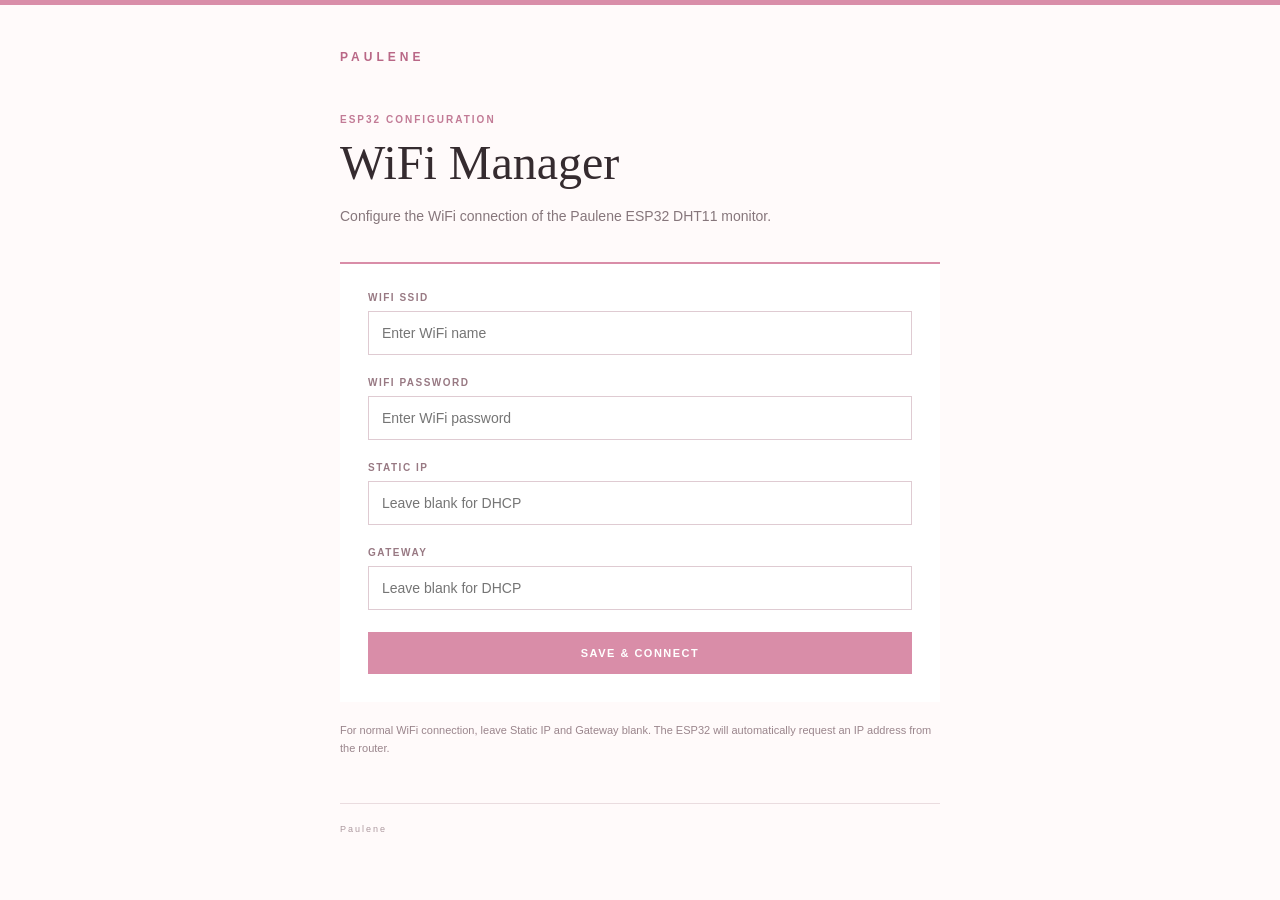
<file: wifimanager.html>
<!DOCTYPE html>
<html lang="en">
<head>
    <meta charset="UTF-8">
    <meta name="viewport" content="width=device-width, initial-scale=1.0">
    <title>Paulene WiFi Manager</title>

    <style>
        * {
            box-sizing: border-box;
        }

        body {
            margin: 0;
            min-height: 100vh;
            background: #fffafa;
            color: #3d3034;
            font-family: Arial, Helvetica, sans-serif;
        }

        .top-line {
            height: 5px;
            background: #d98da8;
        }

        .wrapper {
            width: min(600px, 90%);
            margin: 0 auto;
            padding: 45px 0;
        }

        .brand {
            font-size: 12px;
            font-weight: 700;
            letter-spacing: 4px;
            color: #b96786;
            margin-bottom: 50px;
        }

        .eyebrow {
            margin: 0 0 10px;
            font-size: 10px;
            font-weight: 700;
            letter-spacing: 2px;
            color: #c27b96;
        }

        h1 {
            margin: 0;
            font-family: Georgia, serif;
            font-size: 48px;
            font-weight: 400;
            color: #352b2f;
        }

        .subtitle {
            margin: 15px 0 35px;
            color: #86767b;
            font-size: 14px;
            line-height: 1.6;
        }

        form {
            background: #ffffff;
            border-top: 2px solid #d98da8;
            padding: 28px;
        }

        label {
            display: block;
            margin-bottom: 8px;
            font-size: 10px;
            font-weight: 700;
            letter-spacing: 1.5px;
            color: #987983;
        }

        input {
            width: 100%;
            padding: 13px;
            margin-bottom: 22px;
            border: 1px solid #dfcbd2;
            background: #fff;
            outline: none;
            font-size: 14px;
            color: #3d3034;
        }

        input:focus {
            border-color: #d98da8;
        }

        button {
            width: 100%;
            padding: 15px;
            border: none;
            background: #d98da8;
            color: white;
            font-size: 11px;
            font-weight: 700;
            letter-spacing: 1.5px;
            cursor: pointer;
        }

        button:hover {
            background: #c77b98;
        }

        .note {
            margin-top: 20px;
            font-size: 11px;
            color: #9a858c;
            line-height: 1.6;
        }

        footer {
            margin-top: 45px;
            padding-top: 20px;
            border-top: 1px solid #eadcdf;
            font-size: 9px;
            letter-spacing: 2px;
            color: #ad999f;
        }

        @media (max-width: 650px) {
            h1 {
                font-size: 40px;
            }

            .wrapper {
                padding-top: 30px;
            }

            form {
                padding: 22px;
            }
        }
    </style>
</head>

<body>

<div class="top-line"></div>

<main class="wrapper">

    <div class="brand">
       PAULENE
    </div>

    <p class="eyebrow">
        ESP32 CONFIGURATION
    </p>

    <h1>
        WiFi Manager
    </h1>

    <p class="subtitle">
        Configure the WiFi connection of the
        Paulene ESP32 DHT11 monitor.
    </p>

    <form method="POST" action="/">

        <label for="ssid">
            WIFI SSID
        </label>

        <input
            id="ssid"
            name="ssid"
            type="text"
            placeholder="Enter WiFi name"
            required
        >

        <label for="password">
            WIFI PASSWORD
        </label>

        <input
            id="password"
            name="password"
            type="password"
            placeholder="Enter WiFi password"
            required
        >

        <label for="ip">
            STATIC IP
        </label>

        <input
            id="ip"
            name="ip"
            type="text"
            placeholder="Leave blank for DHCP"
        >

        <label for="gateway">
            GATEWAY
        </label>

        <input
            id="gateway"
            name="gateway"
            type="text"
            placeholder="Leave blank for DHCP"
        >

        <button type="submit">
            SAVE & CONNECT
        </button>

    </form>

    <p class="note">
        For normal WiFi connection, leave
        Static IP and Gateway blank.
        The ESP32 will automatically request
        an IP address from the router.
    </p>

    <footer>
        Paulene
    </footer>

</main>

</body>
</html>
</file>
